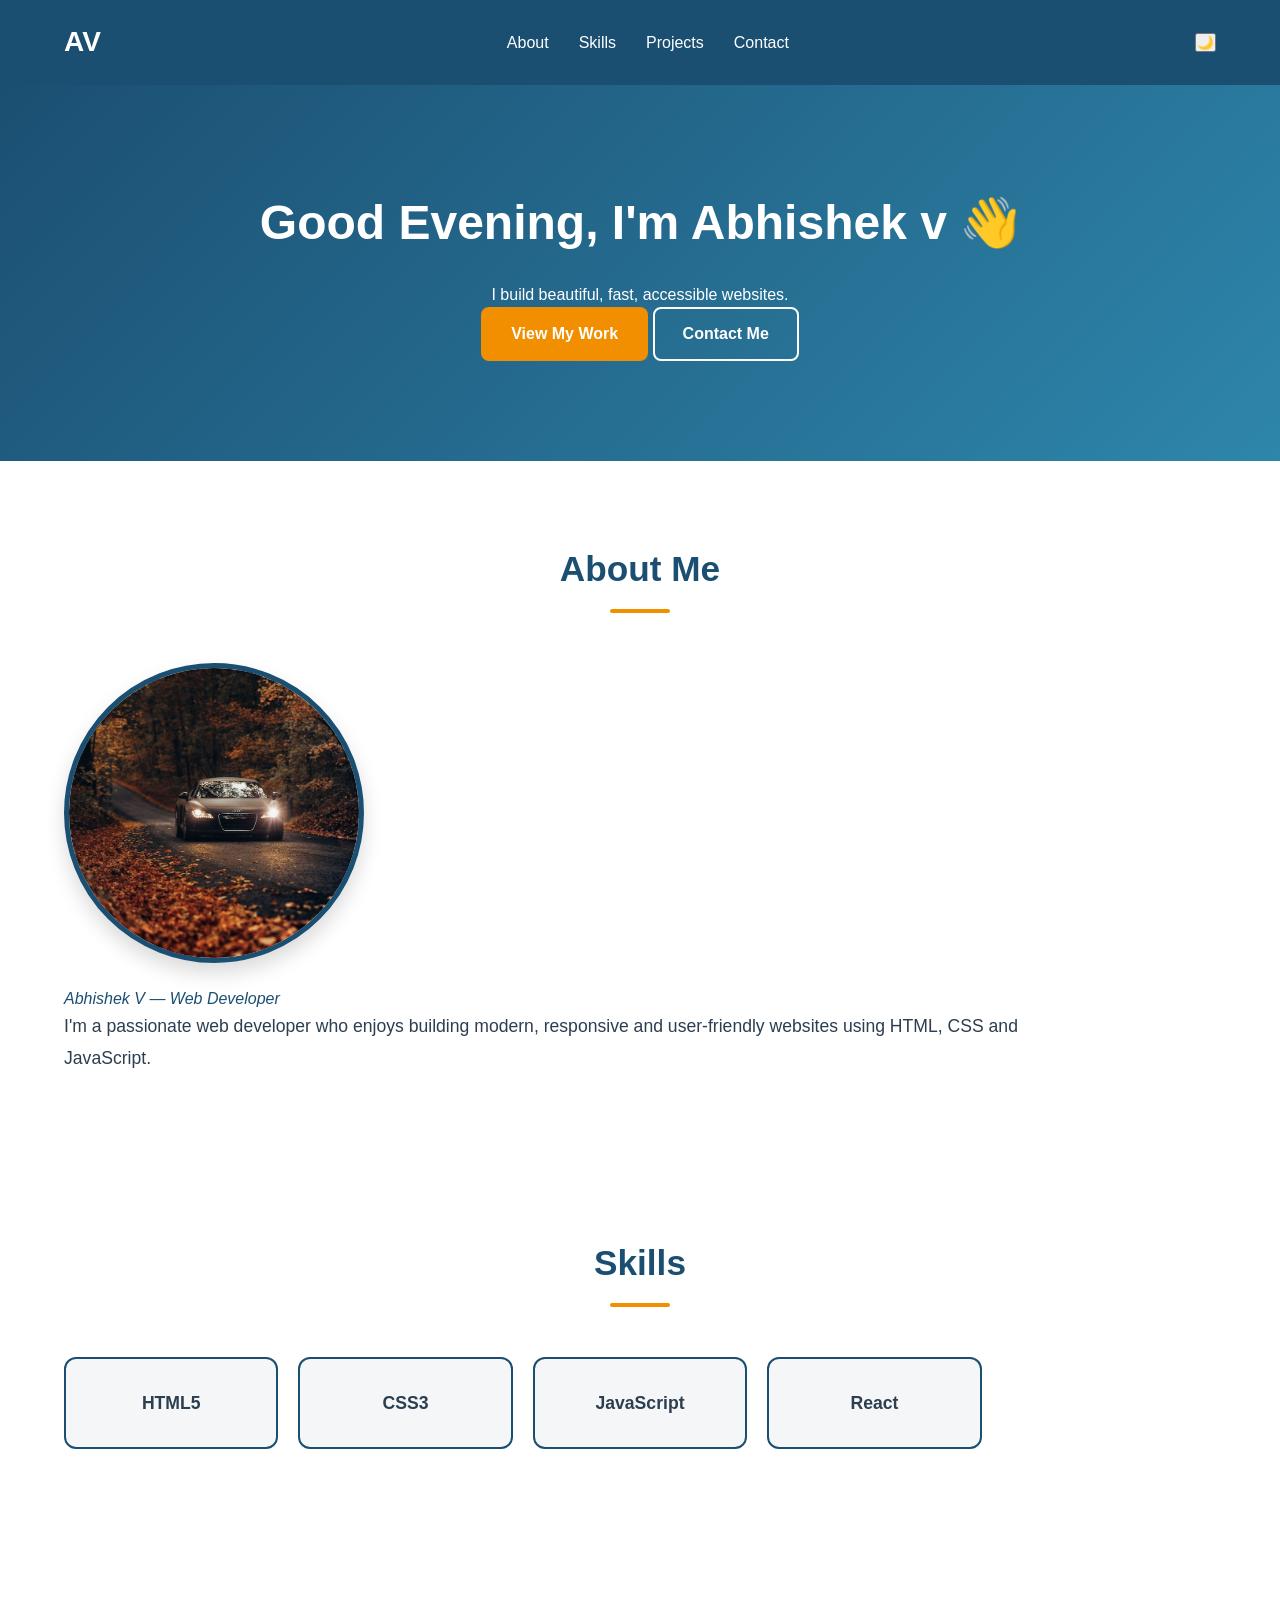
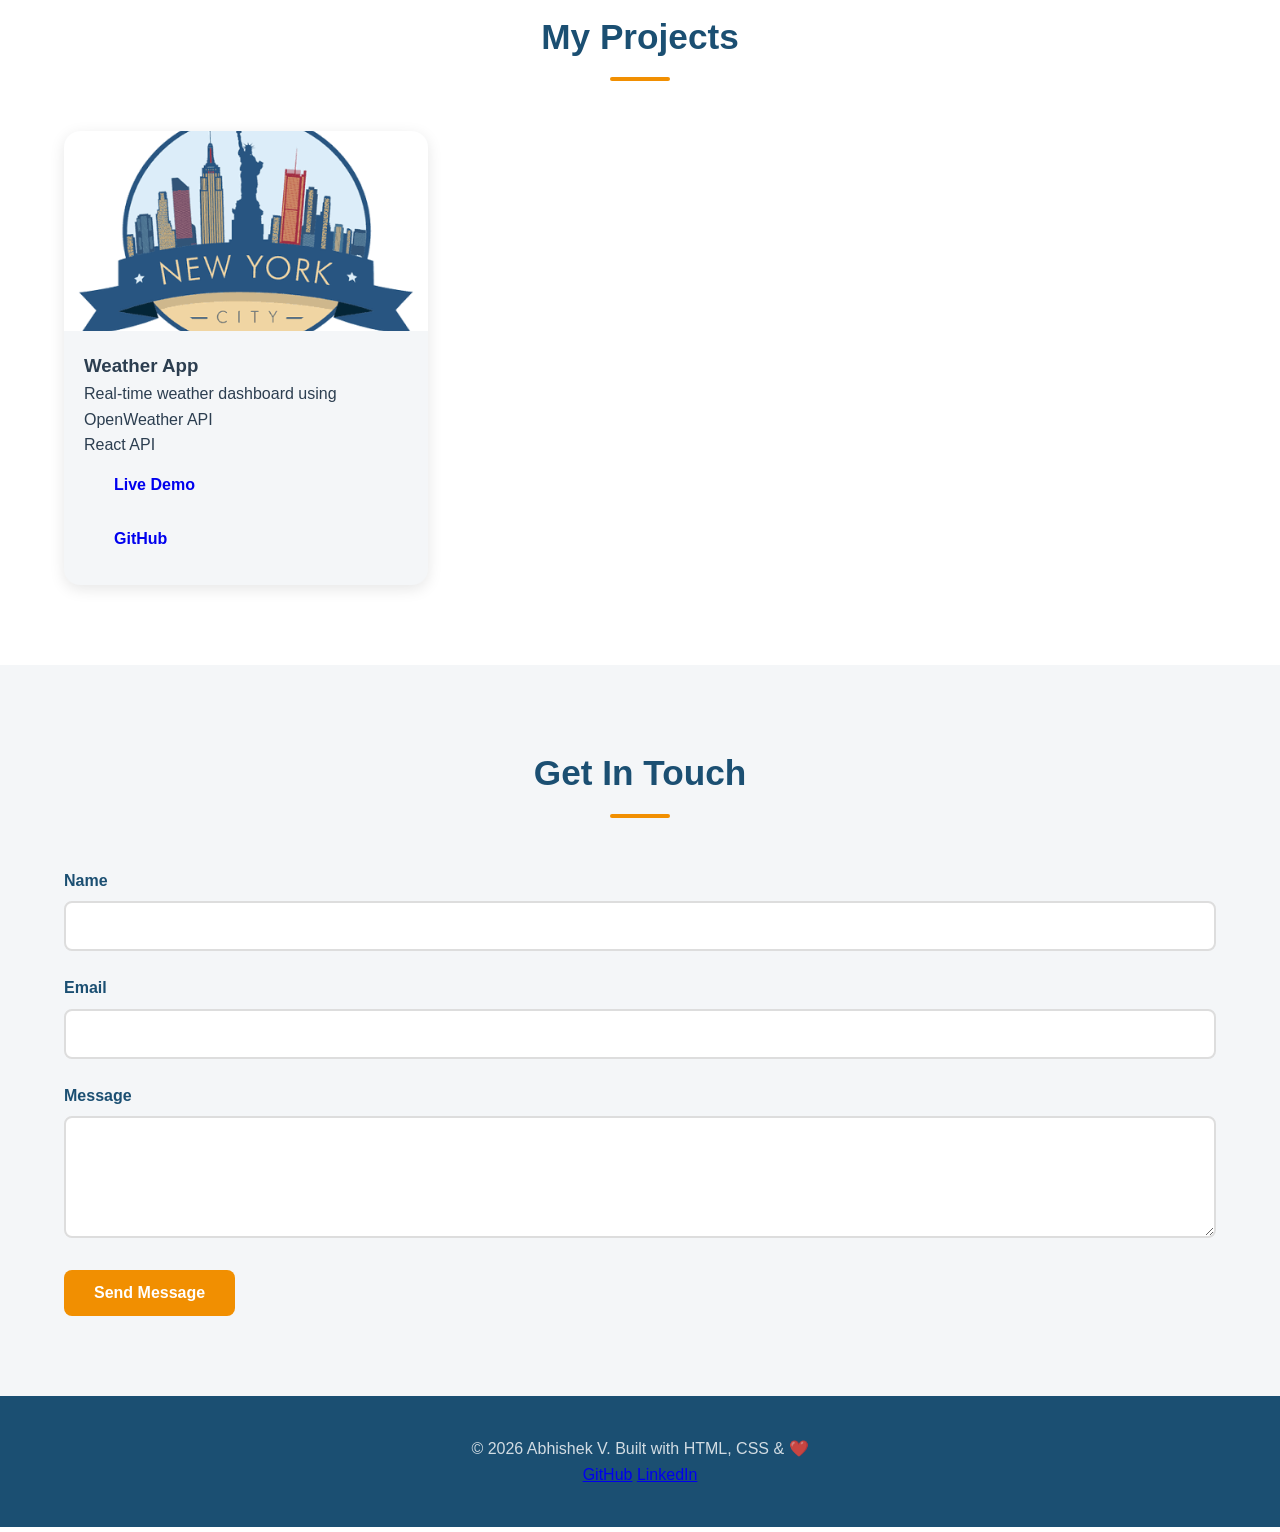
<file: index.html>
<!DOCTYPE html>
<html lang="en">
<head>
    <meta charset="UTF-8">
    <meta name="viewport" content="width=device-width, initial-scale=1.0">
    <title>Abhishek V | Web Developer</title>
    <meta name="description" content="Portfolio of Abhishek V, Web Developer">
    <meta property="og:title" content="Abhishek V | Web Developer">
    <meta property="og:image" content="preview.jpg">
    <link rel="icon" href="favicon.ico">
    <link rel="stylesheet" href="styles.css">
    
</head>
<body>

    <!-- HEADER + NAVIGATION -->
    <header class="site-header">
        <nav class="navbar">
            <div class="logo">AV</div>

            <ul class="nav-links">
                <li><a href="#about">About</a></li>
                <li><a href="#skills">Skills</a></li>
                <li><a href="#projects">Projects</a></li>
                <li><a href="#contact">Contact</a></li>
            </ul>

            <!-- DARK MODE -->
            <button class="theme-toggle" aria-label="Toggle Dark Mode" title="Toggle Dark Mode">
                🌙
            </button>

            <!-- MOBILE MENU -->
            <button
                class="menu-toggle"
                aria-label="Toggle Navigation"
                aria-expanded="false">
                ☰
            </button>
        </nav>
    </header>

    <!-- MAIN CONTENT -->
    <main>

        <!-- HERO SECTION -->
        <section class="hero-section">
            <h1>Hi, I'm <span class="highlight">Abhishek V</span> 👋</h1>
            <p>I build beautiful, fast, accessible websites.</p>

            <div class="hero-buttons">
                <a href="#projects" class="btn btn-primary">View My Work</a>
                <a href="#contact" class="btn btn-secondary">Contact Me</a>
            </div>
        </section>

        <!-- ABOUT SECTION -->
        <section id="about" class="about-section">
            <h2>About Me</h2>

            <div class="about-content">
                <figure class="profile-figure">
                    <img src="profile.jpg" alt="Abhishek V profile photo" width="300">
                    <figcaption>Abhishek V — Web Developer</figcaption>
                </figure>

                <div class="about-text">
                    <p>
                        I'm a passionate web developer who enjoys building modern,
                        responsive and user-friendly websites using HTML, CSS and JavaScript.
                    </p>
                </div>
            </div>
        </section>

        <!-- SKILLS SECTION -->
        <section id="skills" class="skills-section">
            <h2>Skills</h2>

            <div class="skills-grid">
                <div class="skill-item" data-level="90">HTML5</div>
                <div class="skill-item" data-level="80">CSS3</div>
                <div class="skill-item" data-level="75">JavaScript</div>
                <div class="skill-item" data-level="65">React</div>
            </div>
        </section>

        <!-- PROJECTS SECTION -->
        <section id="projects" class="projects-section">
            <h2>My Projects</h2>
            <div class="projects-grid">
                <article class="project-card" data-category="web">
                    <img src="image1.png" alt="Weather App screenshot">
                    <div class="project-card-body">
                        <h3>Weather App</h3>
                    <p>Real-time weather dashboard using OpenWeather API</p>
                    <div class="project-tags">
                        <span class="tag">React</span>
                        <span class="tag">API</span>
                    </div>
                    <a href="#" class="btn">Live Demo</a>
                    <a href="#" class="btn">GitHub</a>
                    </div>
                </article>
            </div>
        </section>
 

        <!-- CONTACT SECTION -->
        <section id="contact" class="contact-section">
            <h2>Get In Touch</h2>

            <form id="contact-form" action="#" method="POST" novalidate>

                <div class="form-group">
                    <label for="name">Name</label>
                    <input
                        type="text"
                        id="name"
                        name="name"
                        required>
                </div>

                <div class="form-group">
                    <label for="email">Email</label>
                    <input
                        type="email"
                        id="email"
                        name="email"
                        required>
                </div>

                <div class="form-group">
                    <label for="message">Message</label>
                    <textarea
                        id="message"
                        name="message"
                        rows="5"
                        required></textarea>
                </div>

                <button type="submit" class="btn btn-primary">
                    Send Message
                </button>

            </form>
        </section>

    </main>

    <!-- FOOTER -->
    <footer class="site-footer">
        <p>
            &copy; <span class="footer-year"></span>
            Abhishek V. Built with HTML, CSS & ❤️
        </p>

        <nav aria-label="Social links">
            <a href="https://github.com/abhishekv004official" target="_blank">GitHub</a>

            <a href="https://www.linkedin.com/in/abhishek-v-81a7b1368"
               target="_blank">
                LinkedIn
            </a>
        </nav>
    </footer>

    <!-- JavaScript will go here from day 8!-->
    <script src="script.js"></script> 

</body>
</html>
</file>
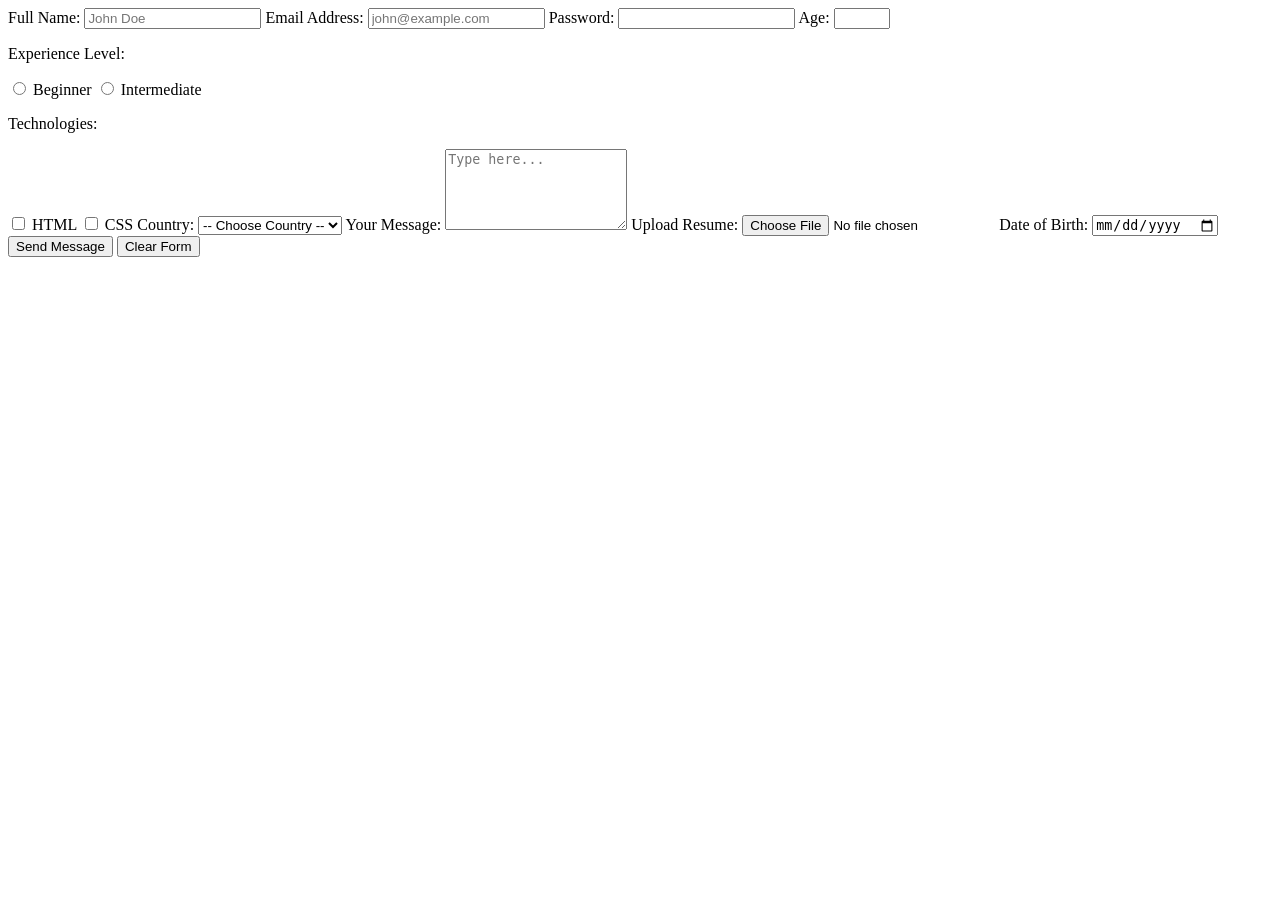
<file: form.html>
<!DOCTYPE html>
<html lang="en">
<head>
    <meta charset="UTF-8">
    <meta name="viewport" content="width=device-width, initial-scale=1.0">
    <title>Document</title>
</head>
<body>
   <!DOCTYPE html>
<html lang="en">
<head>
    <meta charset="UTF-8">
    <meta name="viewport" content="width=device-width, initial-scale=1.0">
    <title>Document</title>
</head>
<body>
    <form action="/submit" method="POST">
 
    <!-- Text Input -->
    <label for="name">Full Name:</label>
    <input type="text" id="name" name="name" placeholder="John Doe" required>
 
    <!-- Email Input -->
    <label for="email">Email Address:</label>
    <input type="email" id="email" name="email" placeholder="john@example.com" required>
    <!-- Password Input -->
    <label for="password">Password:</label>
    <input type="password" id="password" name="password" minlength="8">
 
    <!-- Number Input -->
    <label for="age">Age:</label>
    <input type="number" id="age" name="age" min="18" max="100">
<!-- Radio Buttons (choose ONE) -->
    <p>Experience Level:</p>
    <input type="radio" id="beginner" name="level" value="beginner">
    <label for="beginner">Beginner</label>
    <input type="radio" id="intermediate" name="level" value="intermediate">
    <label for="intermediate">Intermediate</label>
 
    <!-- Checkboxes (choose MANY) -->
    <p>Technologies:</p>
    <input type="checkbox" id="html" name="tech" value="html">
    <label for="html">HTML</label>
    <input type="checkbox" id="css" name="tech" value="css">
    <label for="css">CSS</label>
<!-- Dropdown Select -->
    <label for="country">Country:</label>
    <select id="country" name="country">
        <option value="">-- Choose Country --</option>
        <option value="in">India</option>
        <option value="us">United States</option>
        <option value="uk">United Kingdom</option>
    </select>
 
    <!-- Textarea (multi-line text) -->
    <label for="message">Your Message:</label>
    <textarea id="message" name="message" rows="5" placeholder="Type here..."></textarea>
<!-- File Upload -->
    <label for="resume">Upload Resume:</label>
    <input type="file" id="resume" name="resume" accept=".pdf,.doc">
 
    <!-- Date Picker -->
    <label for="dob">Date of Birth:</label>
    <input type="date" id="dob" name="dob">
 
    <!-- Submit Button -->
    <button type="submit">Send Message</button>
    <button type="reset">Clear Form</button>
 
</form>
</body>
</html>

    
</body>
</html>
</file>
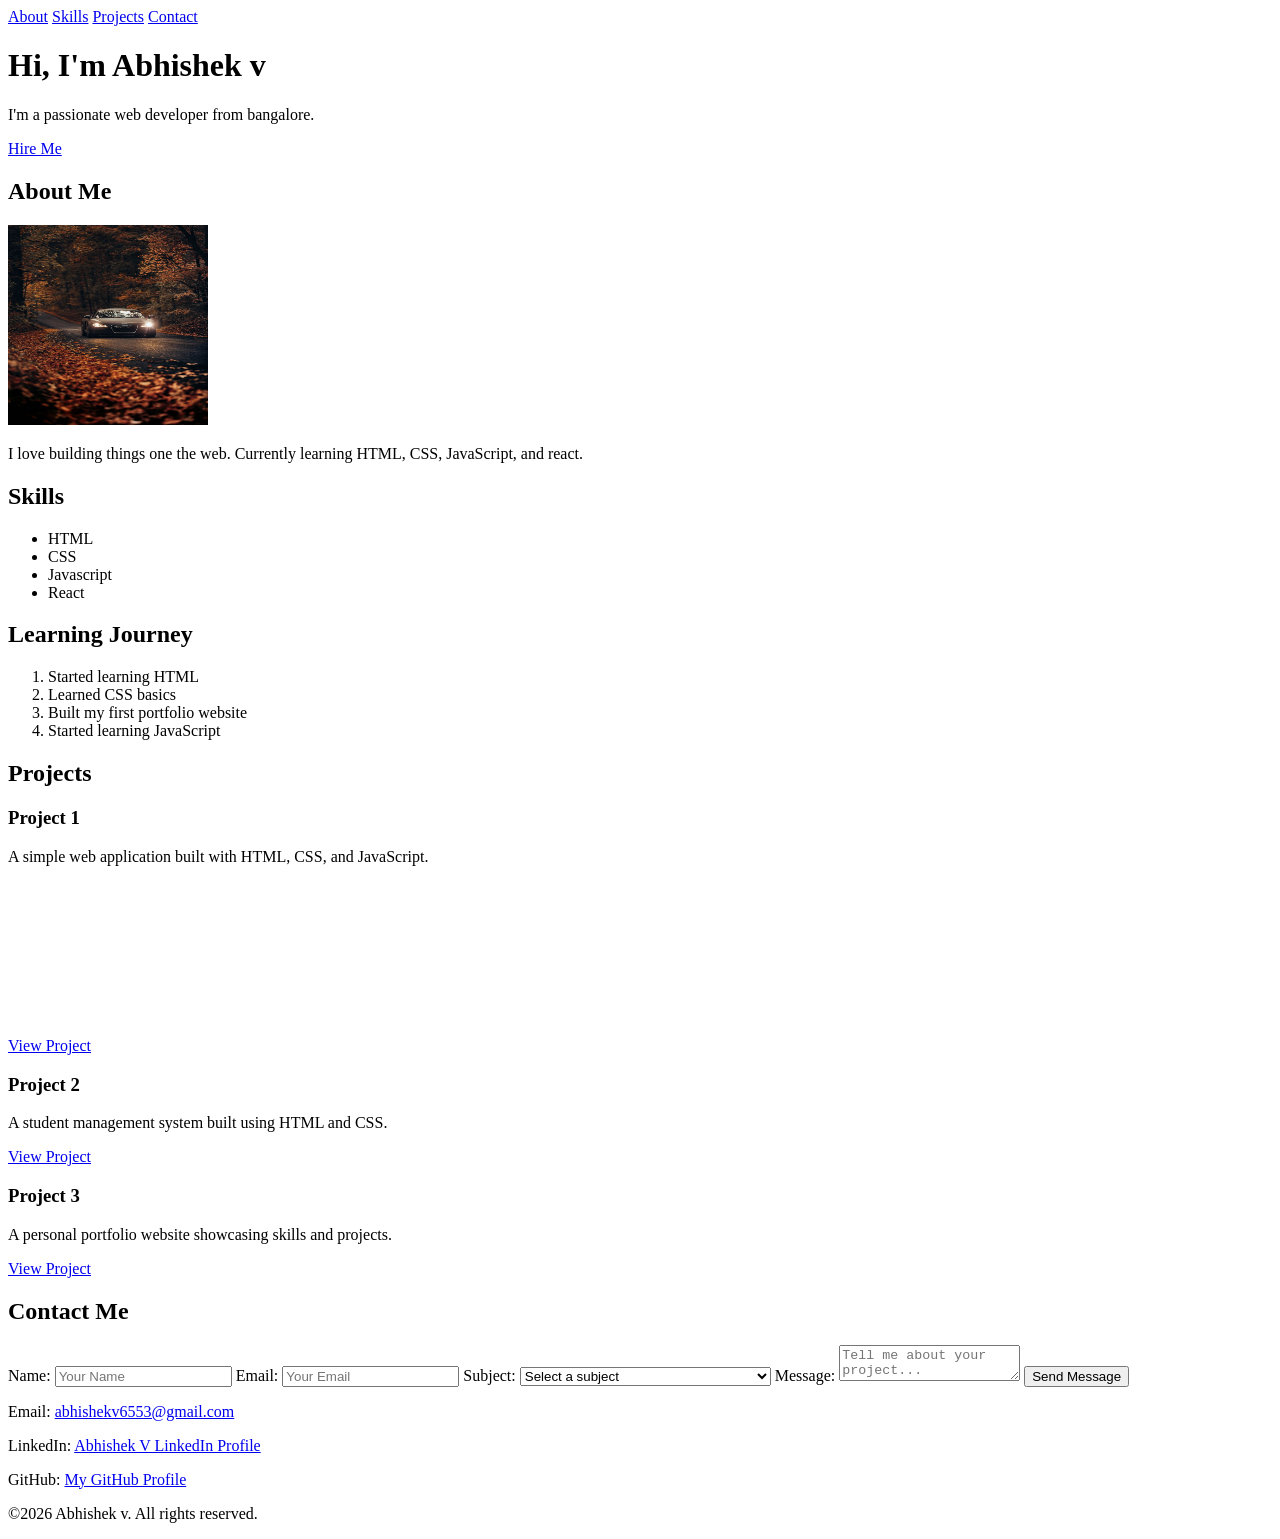
<file: index1.html>
<!DOCTYPE html>
<html lang="en">
<head>
    <meta charset="UTF-8">
    <meta name="viewport" content="width=device-width, initial-scale=1.0">
    <!-- SEO Meta Tags -->
    <meta name="description" content="Full stack developer specializing in React, Node.js, and modern web technologies. Available for freelance projects and collaborations.">
    <meta name="keywords" content="Abhishek v , Portfolio, Web Developer, React, Node.js, JavaScript, HTML, CSS, Freelance Developer">
    <meta name="author" content="Abhishek v">
    <title>my portfolio | Abhishek v</title>
    <link rel="icon" type="image/png" href="favicon.png">
    <!-- Open Graph Meta Tags for Social Media Sharing -->
     <meta property="og:title" content="My Portfolio | Abhishek v">
    <meta property="og:description" content="Full stack developer specializing in React, Node.js, and modern web technologies. Available for freelance projects and collaborations.">
    <meta property="og:image" content="images/profile.jpg">
    <meta property="og:url" content="[your portfolio URL]">
    <meta property="og:type" content="website">
     <!-- Twitter Card Meta Tags -->
    <meta name="twitter:card" content="summary_large_image">
    <meta name="twitter:title" content="My Portfolio | Abhishek v">
    <meta name="twitter:description" content="Full stack developer specializing in React, Node.js, and modern web technologies. Available for freelance projects and collaborations.">
    <meta name="twitter:image" content="images/profile.jpg">
    <!--favicon-->
    <link rel="icon" type="image/png" href="favicon.png"> 

</head>
<body>

    <!--NAVAIGATION-->
   <nav>
      <a href="#about">About</a>
      <a href="#skills">Skills</a>
      <a href="#projects">Projects</a>
      <a href="#contact">Contact</a>
</nav>

<!-- HERO SECTION -->
<header>
    <h1>Hi, I'm Abhishek v</h1>
    <p>I'm a passionate web developer from bangalore.</p>
    <a href="#contact">Hire Me</a>
</header>

<!--About section-->
<section id="about">
    <h2>About Me</h2>
    <img src="profile.jpg" alt="Abhishek v's profile picture" width="200" height="200">
    <p>I love building things one the web. Currently learning HTML, CSS, JavaScript, and react.</p>

</section>
<!--skills section-->
<section id="skills">
    <h2>Skills</h2>
    <ul>
        <li>HTML</li>
        <li>CSS</li>
        <li>Javascript</li>
        <li>React</li>
        </ul>
</section>

<section id="journey">
    <h2>Learning Journey</h2>
    <ol>
        <li>Started learning HTML</li>
        <li>Learned CSS basics</li>
        <li>Built my first portfolio website</li>
        <li>Started learning JavaScript</li>
    </ol>
</section>

<!-- PROJECTS SECTION -->
<section id="projects">
    <h2>Projects</h2>
    <div class="project-card">
        <h3>Project 1</h3>
        <p>A simple web application built with HTML, CSS, and JavaScript.</p>
        <a href="project1.html" class="btn">View Project</a>
        <iframe width="300" height="169" src="https://www.youtube.com/embed/tqjJrXd27m4" title="YouTube video player" frameborder="0" allowfullscreen></iframe>
        </div>
        <div class="project-card">
    <h3>Project 2</h3>
    <p>A student management system built using HTML and CSS.</p>
    <a href="#">View Project</a>
</div>

<div class="project-card">
    <h3>Project 3</h3>
    <p>A personal portfolio website showcasing skills and projects.</p>
    <a href="#">View Project</a>
</div>
    
      
</section>

<!-- C0NTACT SECTION-->
 <section id="contact">
    <h2>Contact Me</h2>
    <form action="#" method="POST">
            <label for="name">Name:</label>
            <input type="text" id="name" name="name" placeholder="Your Name" required>

            <label for="email">Email:</label>
            <input type="email" id="email" name="email" placeholder="Your Email" required>

            <label for="subject">Subject:</label>
            <select id="subject" name="subject" required>
                <option value="">Select a subject</option>
                <option value="web development">I want to hire you for web development</option>
                <option value="ui-ux design">I want to collaborate on UI/UX design</option>
                <option value="other">Other</option>
            </select>

            <label for="message">Message:</label>
            <textarea id="message" name="message" placeholder="Tell me about your project..." required></textarea>
            <button type="submit">Send Message</button>
        </form>
    <P>Email: <a href="mailto:abhishekv6553@gmail.com">abhishekv6553@gmail.com</a></P>
        <p>LinkedIn: <a href="https://www.linkedin.com/in/abhishek-v-81a7b1368" target="_blank">Abhishek V LinkedIn Profile</a></p>

<p>GitHub: <a href="https://github.com/abhishekv004official" target="_blank">My GitHub Profile</a></p>
</section>
        
    
    <!--FOOTER-->
    <footer>
        <p>&copy;2026 Abhishek v. All rights reserved.</p>
        </footer> 
</body>
</html>
</file>
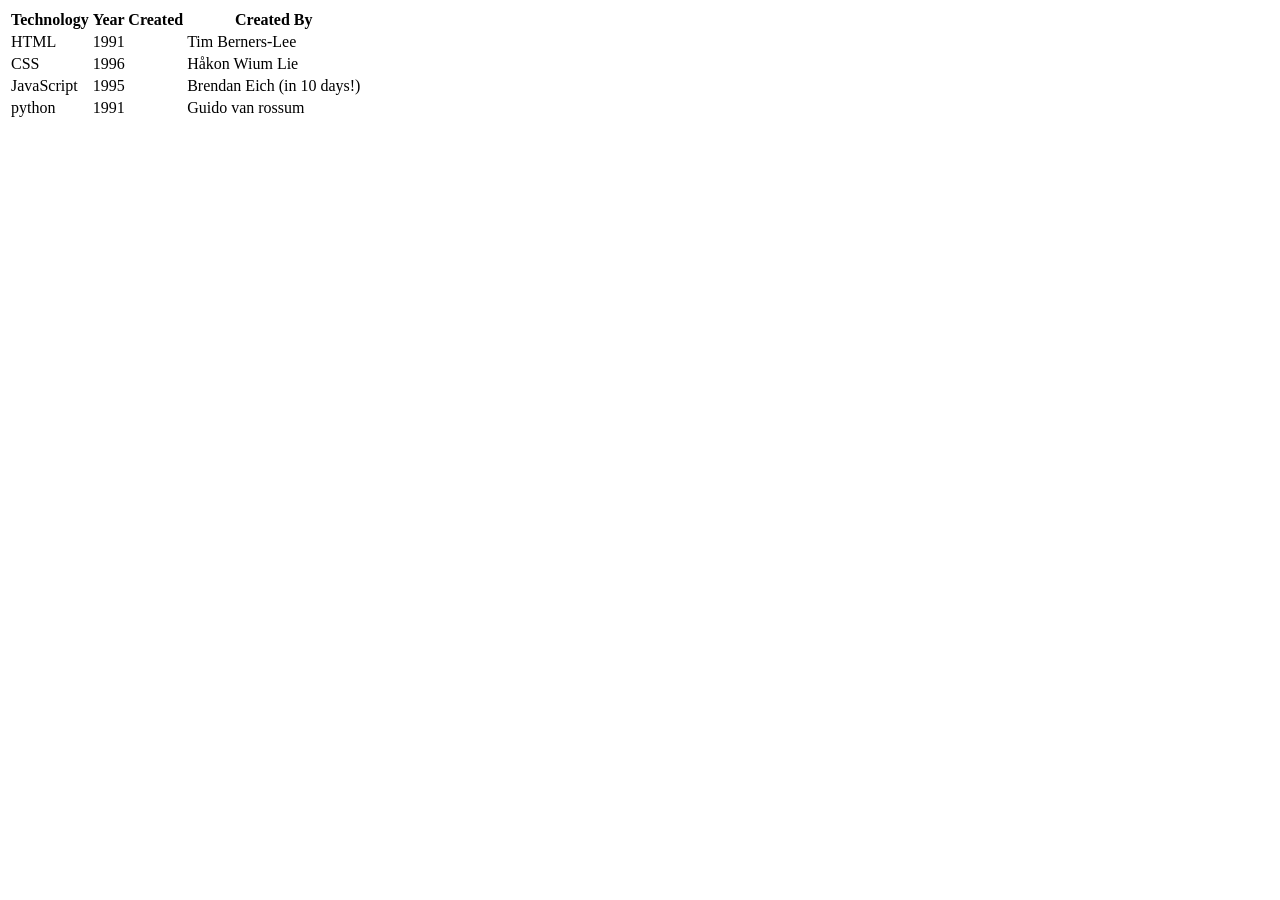
<file: table.html>
<!DOCTYPE html>
<html lang="en">
<head>
    <meta charset="UTF-8">
    <meta name="viewport" content="width=device-width, initial-scale=1.0">
    <title>Document</title>
</head>
<body>
    <table>
    <thead>
        <tr>
            <th>Technology</th>
            <th>Year Created</th>
            <th>Created By</th>
        </tr>
    </thead>
    <tbody>
        <tr>
            <td>HTML</td>
            <td>1991</td>
            <td>Tim Berners-Lee</td>
        </tr>
        <tr>
            <td>CSS</td>
            <td>1996</td>
            <td>Håkon Wium Lie</td>
                    <tr>
            <td>JavaScript</td>
            <td>1995</td>
            <td>Brendan Eich (in 10 days!)</td>
        </tr>
        <tr>
            <td>python</td>
            <td>1991</td>
            <td>Guido van rossum</td>
    </tbody>
</table>
   
</body>
</html>
</file>
<file: styles.css>
/* styles.css - Start styling your potfolio website here */
/* === RESET & BASE === */
*{
    margin: 0;
    padding: 0;
    box-sizing: border-box;
}
html{
    scroll-behavior: smooth;
    scroll-padding-top: 80px;
}
.site-header{
    position: sticky;
    top: 0;
    z-index: 1000;
    background: var(--primary);
    transition: background 0.3s ease, box-shadow 0.3s ease; /*Day 9*/
}
/* CSS Custom Properties (variables) - DRY Principle */
:root {
    --primary: #1B4F72;
    --accent: #F18F01;
    --text: #2C3E50;
    --light: #F4F6F8;
    --white: #FFFFFF;
    --font-main: 'Segoe UI', Tahoma, Geneva, Verdana, sans-serif;
 
}
body {
    font-family: var(--font-main);
    color: var(--text);
    line-height: 1.6;
    background-color: var(--white);
}
/* section {
    padding: 80px 5%;
} */
/* section h2 {
    text-align: center;
    font-size: 2.2rem;
    margin-bottom: 50px;
    color: var(--primary);
}
section h2::after {
    content: '';
    display: block;
    width: 60px;
    height: 4px;
    background: var(--accent);
    margin: 12px auto 0;
    border-radius: 2px;
} */
/* NAVIGATION */
 
.navbar {
    display: flex;
    justify-content: space-between;
    align-items: center;
    padding: 20px 5%;
   
}
.logo{
    font-size: 28px;
    font-weight: bold;
    color: var(--white);
}
.nav-links {
    list-style: none;
    display: flex;
    gap: 30px;
}
.nav-links a {
    color: var(--white);
    text-decoration: none;
    font-weight: 500;
    transition: color 0.3s;
}
.nav-links a:hover {
    color: var(--accent);
 
}
.nav-links a.active{
    color: var(--accent);
    font-weight: bold;
    border-bottom: 2px solid var(--accent);
}
 
/* HERO SECTION */
.hero-section {
    text-align: center;
    background: linear-gradient(135deg, var(--primary), #2E86AB);
    color: var(--white);
    padding: 100px 5%;
}
.hero-section h1 {
    font-size: 3rem;
    margin-bottom: 20px;
 
}
/* SKILLS SECTION */
.skills-grid{
    display:grid;
    grid-template-columns: repeat(auto-fill,minmax(200px,1fr));
    gap: 20px;
    margin-top: 40px;
}
.skill-item{
    background: var(--light);
    border: 2px solid var(--primary);
    border-radius: 12px;
    padding: 30px 20px;
    text-align: center;
    font-weight: bold;
    font-size: 1.1rem;
    transition: transform 0.3s, box-shadow 0.3s;
}
.skill-item:hover{
    transform: translateY(-5px);
    box-shadow: 0 10px 30px rgba(0,0,0,0.15);
}
/* PROJECTS SECTION */
.projects-grid{
    display:grid;
    grid-template-columns: repeat(auto-fill,minmax(300px,1fr));
    gap: 30px;
    margin-top: 40px;
}
.project-card{
    background: var(--light);
    border-radius: 16px;
    overflow: hidden;
    box-shadow: 0 4px 15px rgba(0,0,0,0.1);
    transition: transform 0.3s, box-shadow 0.3s;
    display: flex;
    flex-direction: column;
}
.project-card:hover{
    transform: translateY(-8px);
    box-shadow: 0 15px 40px rgba(0,0,0,0.2);
}
.project-card img{
    width: 100%;
    height:200px;
    object-fit: cover;
}
.project-card-body{
  padding: 20px;
  flex: 1;
  display: flex;
  flex-direction: column;
}
.btn{
    display: inline-block;
    padding: 12px 28px;
    border-radius: 8px;
    text-decoration: none;
    font-weight: 600;
    font-size: 1rem;
    cursor: pointer;
    border: 2px solid transparent;
    transition: all 0.3s ease;
}
.btn-primary{
    background: var(--accent);
    color: var(--white);
}
.btn-primary:hover{
    background: transparent;
    color: var(--accent);
    border-color: var(--accent);
}
.btn-secondary{
    background: transparent;
    color: var(--white);
    border-color: var(--white);
}
.btn-secondary:hover{
    background: var(--white);
    color: var(--primary);
}
/* === ABOUT SECTION === */
.about-content{
    /* display: flex; */
    align-items: center;
    justify-content: center;
    gap:50px;
    max-width: 1000px;
    /* margin: 0 auto; */
}
/* .profile-figure{
    flex: 1;
    text-align: center;
} */
/* Make the profile picture look professional */
.profile-figure img{
    width: 100%;
    max-width: 300px;
    aspect-ratio: 1/1; /* Maintain square aspect ratio */
    object-fit: cover; /* Ensure the image covers the area without distortion */
    border-radius: 50%; /* Circular profile picture */
    border: 5px solid var(--primary);
    box-shadow: 0 10px 20px rgba(0,0,0,0.15);
    transition: transform 0.3s ease;
}
.profile-figure img:hover{
    transform: scale(1.05); /* Slight zoom effect on hover */
}
.profile-figure figcaption{
    margin-top: 15px;
    font-style: italic;
    font-weight: 500;
    color: var(--primary);
}
.about-text{
    flex: 1;
    font-size: 1.1rem;
    line-height: 1.8;
   
}
 
/* === SECTION STYLES === */
section{
    padding: 80px 5%;
}
section h2{
    text-align: center;
    font-size: 2.2rem;
    margin-bottom: 50px;
    color: var(--primary);
}
 
section h2::after{
    content: '';
    display: block;
    width: 60px;
    height: 4px;
    background: var(--accent);
    margin: 12px auto 0;
    border-radius: 2px;
}
 
/* === ANIMATIONS === */
@keyframes fadeInUp{
    from { opacity: 0; transform: translateY(30px); }
    to { opacity: 1; transform: translateY(0); }
}
.hero-section h1{
    animation: fadeInUp 0.8s ease 0.2s both;
}
.tagline{
    animation: fadeInUp 0.8s ease 0.4s both;
}
.hero-buttons{
    animation: fadeInUp 0.8s ease 0.6s both;
}
 
/* === CONTACT FORM === */
.contact-section{
    background: var(--light);
}
 
.form-group{
    margin-bottom: 24px;
}
 
.form-group label{
    display: block;
    margin-bottom: 8px;
    font-weight: 600;
    color: var(--primary);
}
 
.form-group input,
.form-group textarea,
.form-select{
    width: 100%;
    padding: 14px 16px;
    border: 2px solid #DDD;
    border-radius: 8px;
    font-size: 1rem;
    transition: border-color 0.3s;
}
.form-group input:focus,
.form-group textarea:focus,
.form-group .form-select:focus{
    border-color: var(--primary);
    outline: none;
    box-shadow: 0 0 0 3px rgba(27, 79, 114, 0.2);
}
 
/* === FOOTER === */
.site-footer{
    background: var(--primary);
    color: rgba(255, 255, 255, 0.8);
    text-align: center;
    padding: 40px 5%;
}
 
/* === RESPONSIVE === */
@media (max-width: 768px){
    .nav-links{ display: none;}
    .menu-toggle {display: block;}
    .hero-section h1 {font-size: 2rem;}
    .projects-grid {grid-template-columns: 1fr;}
}
 
/* CSS ADDED FOR MENU TOGGLE */
/* === MOBILE NAVIGATION ==== */
.menu-toggle{
    display: none;
    background: none;
    border: none;
    color: #fff;
    font-size: 30px;
    cursor: pointer;
 
}
@media (max-width:768px){
    .menu-toggle{
        display:block;
    }
    .nav-links{
        display:none;
        position:absolute;
        top:70px;
        left:0;
        width:100%;
        background:#1B4F72;
        flex-direction:column;
        text-align:center;
        padding:20px 0;
        gap:20px;
    }
.nav-links.open{
        display:flex;
 
    }
}
.site-header.scrolled{
    box-shadow: 0 2px 20px rgba(0, 0, 0, 0.2);
}
</file>
